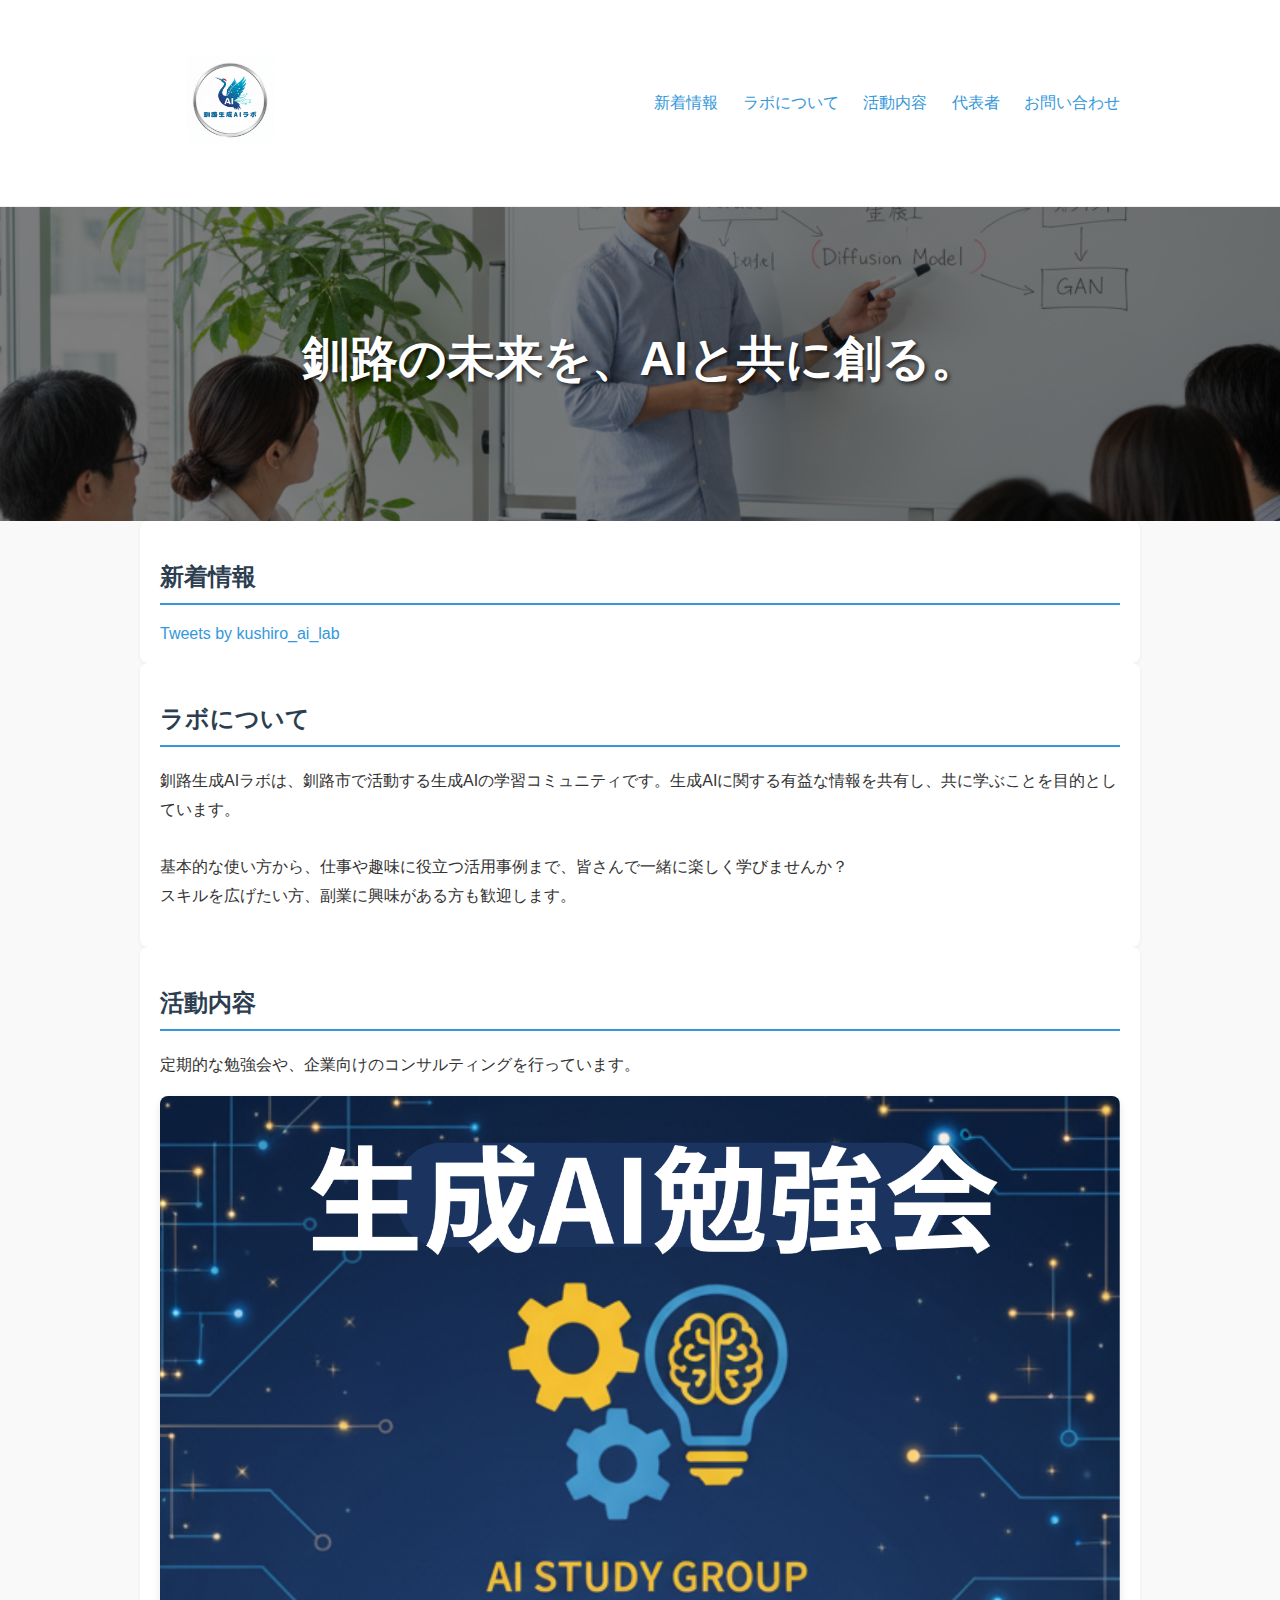
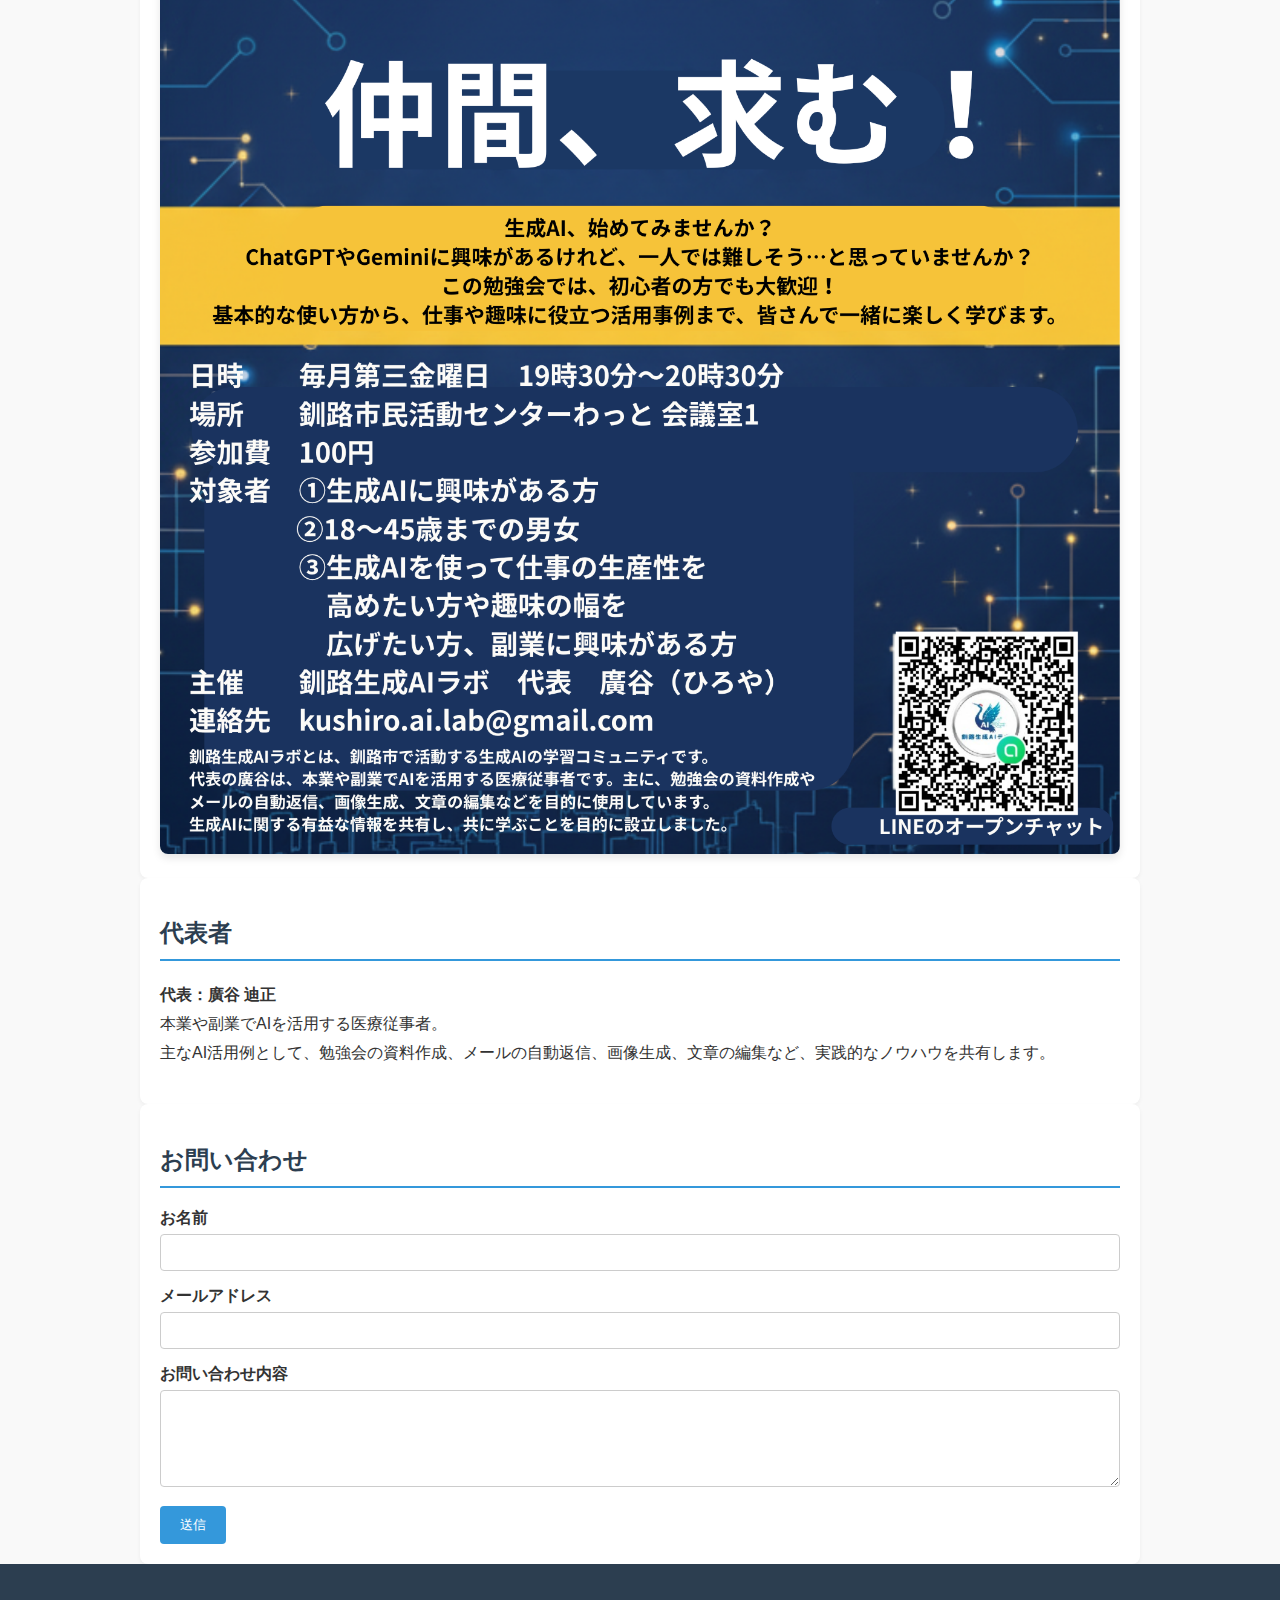
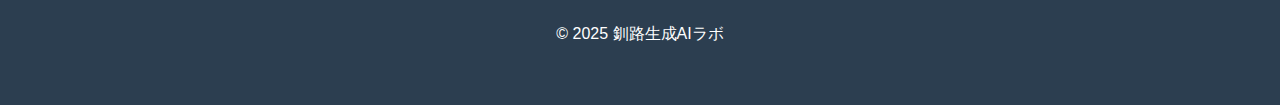
<file: index.html>
<!DOCTYPE html>
<html lang="ja">
<head>
    <meta charset="UTF-8">
    <meta name="viewport" content="width=device-width, initial-scale=1.0">
    <title>釧路生成AIラボ</title>
    <link rel="stylesheet" href="style.css">
</head>
<body>
    <header>
        <div class="container">
            <h1><a href="index.html"><img src="1000013938.png" alt="釧路生成AIラボ ロゴ" class="logo"></a></h1>
            <nav>
                <ul>
                    <li><a href="#news">新着情報</a></li>
                    <li><a href="#about">ラボについて</a></li>
                    <li><a href="#activities">活動内容</a></li>
                    <li><a href="#representative">代表者</a></li>
                    <li><a href="#contact">お問い合わせ</a></li>
                </ul>
            </nav>
        </div>
    </header>

    <section class="hero">
        <div class="container">
            <h2>釧路の未来を、AIと共に創る。</h2>
        </div>
    </section>

    <main>
        <section id="news" class="container">
            <h2>新着情報</h2>
            <a class="twitter-timeline" data-height="600" href="https://twitter.com/kushiro_ai_lab?ref_src=twsrc%5Etfw">Tweets by kushiro_ai_lab</a> <script async src="https://platform.twitter.com/widgets.js" charset="utf-8"></script>
        </section>

        <section id="about" class="container">
            <h2>ラボについて</h2>
            <p>
釧路生成AIラボは、釧路市で活動する生成AIの学習コミュニティです。生成AIに関する有益な情報を共有し、共に学ぶことを目的としています。<br><br>
基本的な使い方から、仕事や趣味に役立つ活用事例まで、皆さんで一緒に楽しく学びませんか？<br>
スキルを広げたい方、副業に興味がある方も歓迎します。
</p>
        </section>

        <section id="activities" class="container">
            <h2>活動内容</h2>
            <p>定期的な勉強会や、企業向けのコンサルティングを行っています。</p>
            <img src="生成AI勉強会_20250922_101423_0000.png" alt="生成AI勉強会の様子">
        </section>

        <section id="representative" class="container">
            <h2>代表者</h2>
            <p>
    <strong>代表：廣谷 迪正</strong><br>
    本業や副業でAIを活用する医療従事者。<br>
    主なAI活用例として、勉強会の資料作成、メールの自動返信、画像生成、文章の編集など、実践的なノウハウを共有します。
    </p>
        </section>

        <section id="contact" class="container">
            <h2>お問い合わせ</h2>
            <form action="https://formspree.io/f/meorerpy" method="POST">
                <div class="form-group">
                    <label for="name">お名前</label>
                    <input type="text" id="name" name="name" required>
                </div>
                <div class="form-group">
                    <label for="email">メールアドレス</label>
                    <input type="email" id="email" name="email" required>
                </div>
                <div class="form-group">
                    <label for="message">お問い合わせ内容</label>
                    <textarea id="message" name="message" rows="5" required></textarea>
                </div>
                <button type="submit">送信</button>
            </form>
        </section>
    </main>

    <footer>
        <div class="container">
            <p>&copy; 2025 釧路生成AIラボ</p>
        </div>
    </footer>
    
</body>
</html>
</file>
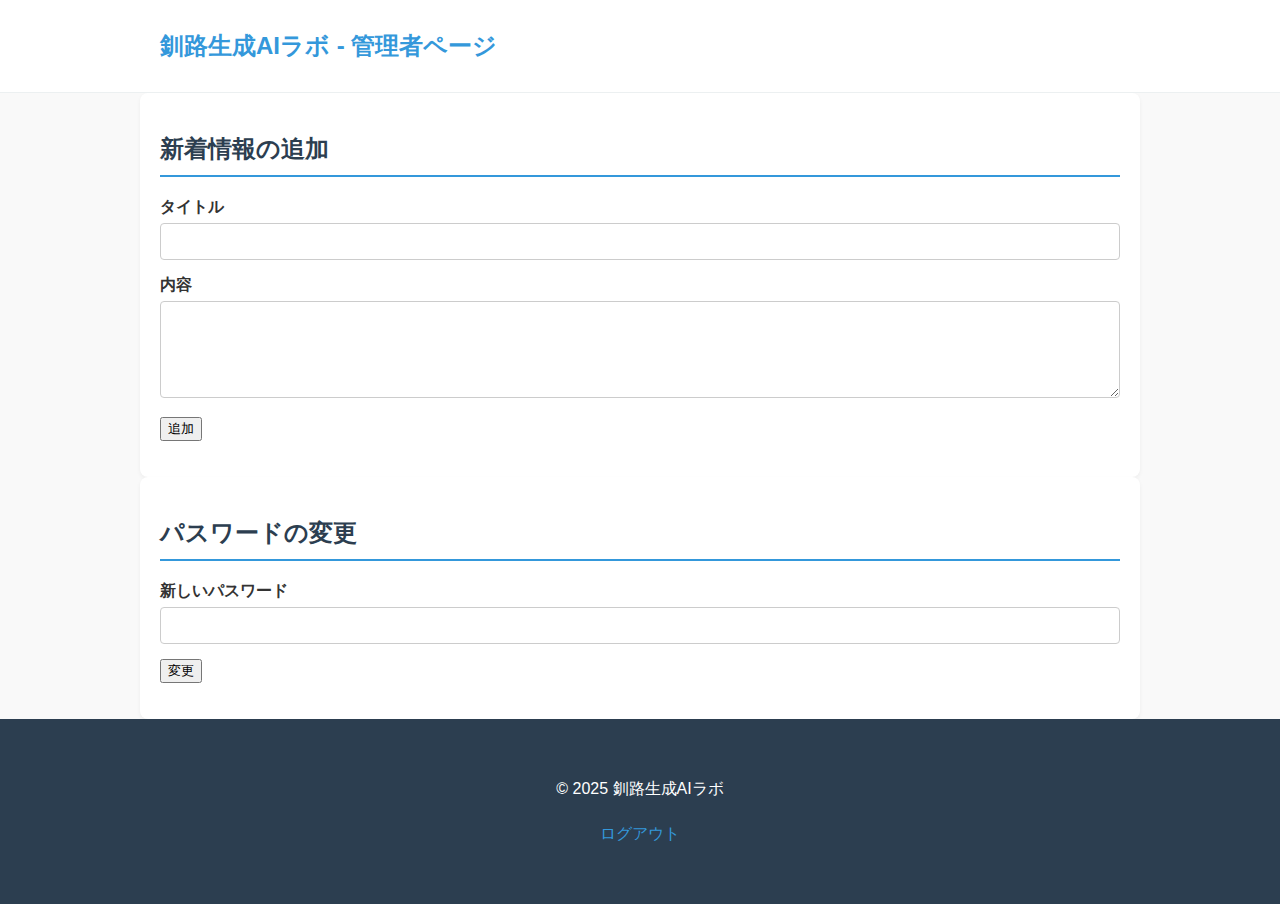
<file: admin.html>
<!DOCTYPE html>
<html lang="ja">
<head>
    <meta charset="UTF-8">
    <meta name="viewport" content="width=device-width, initial-scale=1.0">
    <title>管理者ページ</title>
    <link rel="stylesheet" href="style.css">
</head>
<body>
    <header>
        <div class="container">
            <h1><a href="index.html">釧路生成AIラボ - 管理者ページ</a></h1>
        </div>
    </header>

    <main>
        <section id="admin" class="container">
            <h2>新着情報の追加</h2>
            <form id="add-news-form">
                <div class="form-group">
                    <label for="title">タイトル</label>
                    <input type="text" id="title" name="title" required>
                </div>
                <div class="form-group">
                    <label for="content">内容</label>
                    <textarea id="content" name="content" rows="5" required></textarea>
                </div>
                <button type="submit">追加</button>
            </form>
            <p id="success-message" style="color: green;"></p>
        </section>

        <section id="password-change" class="container">
            <h2>パスワードの変更</h2>
            <form id="change-password-form">
                <div class="form-group">
                    <label for="new-password">新しいパスワード</label>
                    <input type="password" id="new-password" name="new-password" required>
                </div>
                <button type="submit">変更</button>
            </form>
            <p id="password-success-message" style="color: green;"></p>
        </section>
    </main>

    <footer>
        <div class="container">
            <p>&copy; 2025 釧路生成AIラボ</p>
            <p><a href="/logout">ログアウト</a></p>
        </div>
    </footer>

    <script>
        document.getElementById('add-news-form').addEventListener('submit', async (e) => {
            e.preventDefault();
            const title = document.getElementById('title').value;
            const content = document.getElementById('content').value;
            const response = await fetch('/add_news', {
                method: 'POST',
                headers: {
                    'Content-Type': 'application/json'
                },
                body: JSON.stringify({ title, content })
            });

            if (response.ok) {
                document.getElementById('success-message').textContent = '新着情報を追加しました。';
                document.getElementById('add-news-form').reset();
            } else {
                alert('新着情報の追加に失敗しました。');
            }
        });

        document.getElementById('change-password-form').addEventListener('submit', async (e) => {
            e.preventDefault();
            const newPassword = document.getElementById('new-password').value;
            const response = await fetch('/change_password', {
                method: 'POST',
                headers: {
                    'Content-Type': 'application/json'
                },
                body: JSON.stringify({ new_password: newPassword })
            });

            if (response.ok) {
                document.getElementById('password-success-message').textContent = 'パスワードを変更しました。';
                document.getElementById('change-password-form').reset();
            } else {
                alert('パスワードの変更に失敗しました。');
            }
        });
    </script>
</body>
</html>
</file>
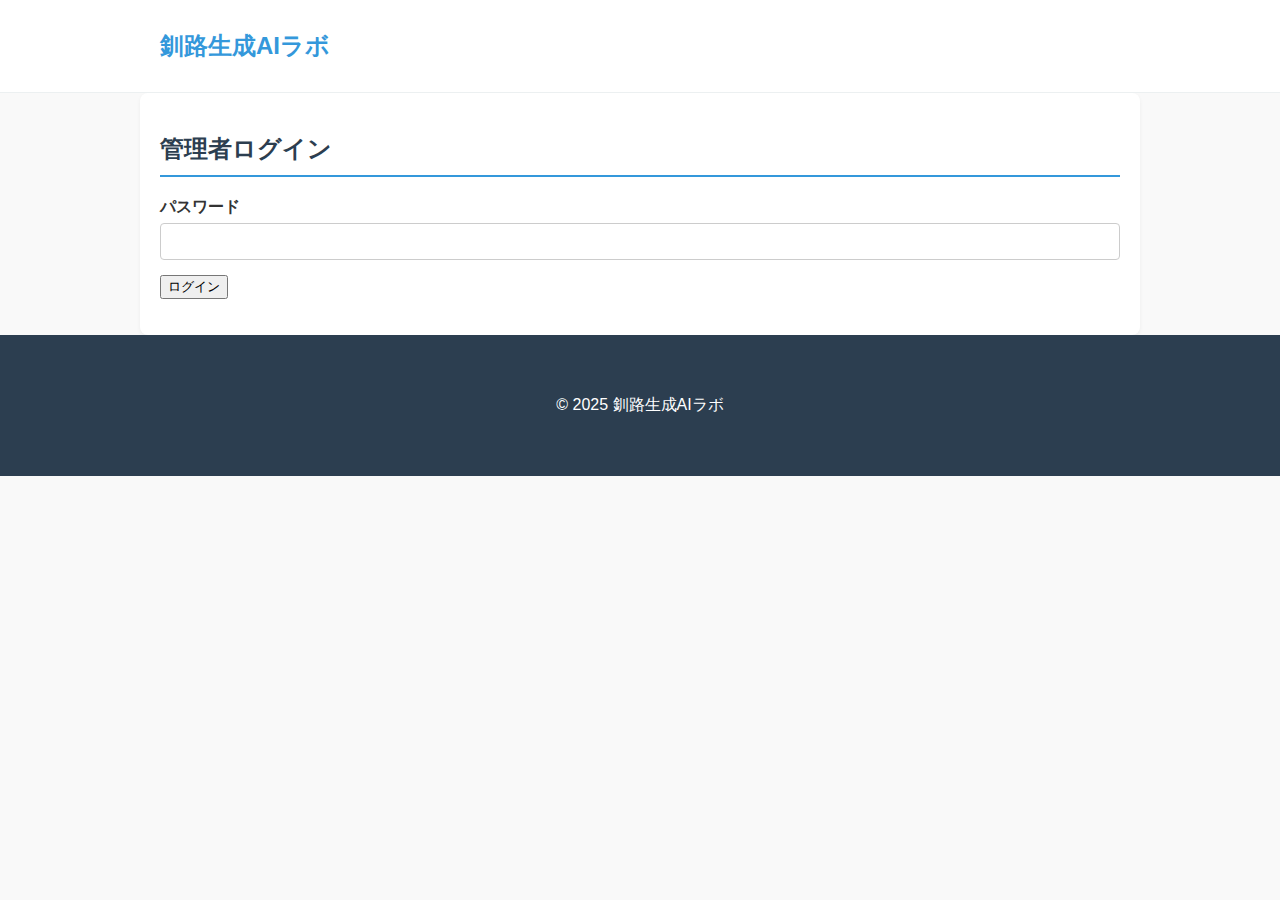
<file: login.html>
<!DOCTYPE html>
<html lang="ja">
<head>
    <meta charset="UTF-8">
    <meta name="viewport" content="width=device-width, initial-scale=1.0">
    <title>管理者ログイン</title>
    <link rel="stylesheet" href="style.css">
</head>
<body>
    <header>
        <div class="container">
            <h1><a href="index.html">釧路生成AIラボ</a></h1>
        </div>
    </header>

    <main>
        <section id="login" class="container">
            <h2>管理者ログイン</h2>
            <form id="login-form">
                <div class="form-group">
                    <label for="password">パスワード</label>
                    <input type="password" id="password" name="password" required>
                </div>
                <button type="submit">ログイン</button>
            </form>
            <p id="error-message" style="color: red;"></p>
        </section>
    </main>

    <footer>
        <div class="container">
            <p>&copy; 2025 釧路生成AIラボ</p>
        </div>
    </footer>

    <script>
        document.getElementById('login-form').addEventListener('submit', async (e) => {
            e.preventDefault();
            const password = document.getElementById('password').value;
            const response = await fetch('/login', {
                method: 'POST',
                headers: {
                    'Content-Type': 'application/json'
                },
                body: JSON.stringify({ password })
            });

            if (response.ok) {
                window.location.href = 'admin.html';
            } else {
                document.getElementById('error-message').textContent = 'パスワードが違います。';
            }
        });
    </script>
</body>
</html>
</file>
<file: style.css>
/* General Styles */
body {
    font-family: 'Helvetica Neue', Arial, 'Hiragino Kaku Gothic ProN', 'Hiragino Sans', Meiryo, sans-serif;
    margin: 0;
    padding: 0;
    color: #333;
    background-color: #f9f9f9;
}

.container {
    max-width: 960px;
    margin: 0 auto;
    padding: 20px;
}

h1, h2 {
    color: #2c3e50;
}

h2 {
    border-bottom: 2px solid #3498db;
    padding-bottom: 10px;
    margin-bottom: 20px;
}

p {
    line-height: 1.8;
}

a {
    color: #3498db;
    text-decoration: none;
}

a:hover {
    text-decoration: underline;
}

img {
    max-width: 100%;
    height: auto;
    border-radius: 8px;
    box-shadow: 0 4px 8px rgba(0,0,0,0.1);
}

/* Header */
header {
    background-color: #ffffff;
    padding: 10px 0;
    border-bottom: 1px solid #ecf0f1;
    position: sticky;
    top: 0;
    z-index: 1000;
}

header .container {
    display: flex;
    justify-content: space-between;
    align-items: center;
}

header h1 {
    margin: 0;
    font-size: 24px;
    color: #3498db;
}

header nav ul {
    margin: 0;
    padding: 0;
    list-style: none;
}

header nav ul li {
    display: inline-block;
    margin-left: 20px;
}

/* Logo Styles */
.logo {
    max-height: 140px; /* Adjust as needed */
    width: auto;
    box-shadow: none; /* Remove box-shadow from logo */
}


/* Hero Section */
.hero {
    background-image: linear-gradient(rgba(0, 0, 0, 0.5), rgba(0, 0, 0, 0.5)), url('Gemini_Generated_Image_kx6qjxkx6qjxkx6q.png');
    background-size: cover;
    background-position: center;
    color: white;
    text-align: center;
    padding: 100px 20px;
    text-shadow: 2px 2px 4px rgba(0, 0, 0, 0.7);
}

.hero h2 {
    font-size: 48px;
    margin: 0;
    border: none;
    color: white;
}

/* Main Content Sections */
main section {
    padding: 40px 20px;
    background-color: #ffffff;
    margin-bottom: 20px;
    border-radius: 8px;
    box-shadow: 0 2px 4px rgba(0,0,0,0.05);
}

/* Footer */
footer {
    text-align: center;
    padding: 20px;
    background-color: #2c3e50;
    color: white;
}

/* Contact Form Styles */
#contact form {
    display: flex;
    flex-direction: column;
}

.form-group {
    margin-bottom: 15px;
}

.form-group label {
    display: block;
    margin-bottom: 5px;
    font-weight: bold;
}

.form-group input,
.form-group textarea {
    width: 100%;
    padding: 10px;
    border: 1px solid #ccc;
    border-radius: 4px;
    box-sizing: border-box; /* Added for better sizing */
}

#contact button {
    padding: 10px 20px;
    background-color: #3498db;
    color: white;
    border: none;
    border-radius: 4px;
    cursor: pointer;
    align-self: flex-start;
}

#contact button:hover {
    background-color: #2980b9;
}

/* News Section */
#news .news-article {
    margin-bottom: 20px;
    border-bottom: 1px solid #eee;
    padding-bottom: 20px;
}

#news .news-article:last-child {
    border-bottom: none;
}

#news .news-date {
    font-size: 0.9em;
    color: #888;
}
</file>
